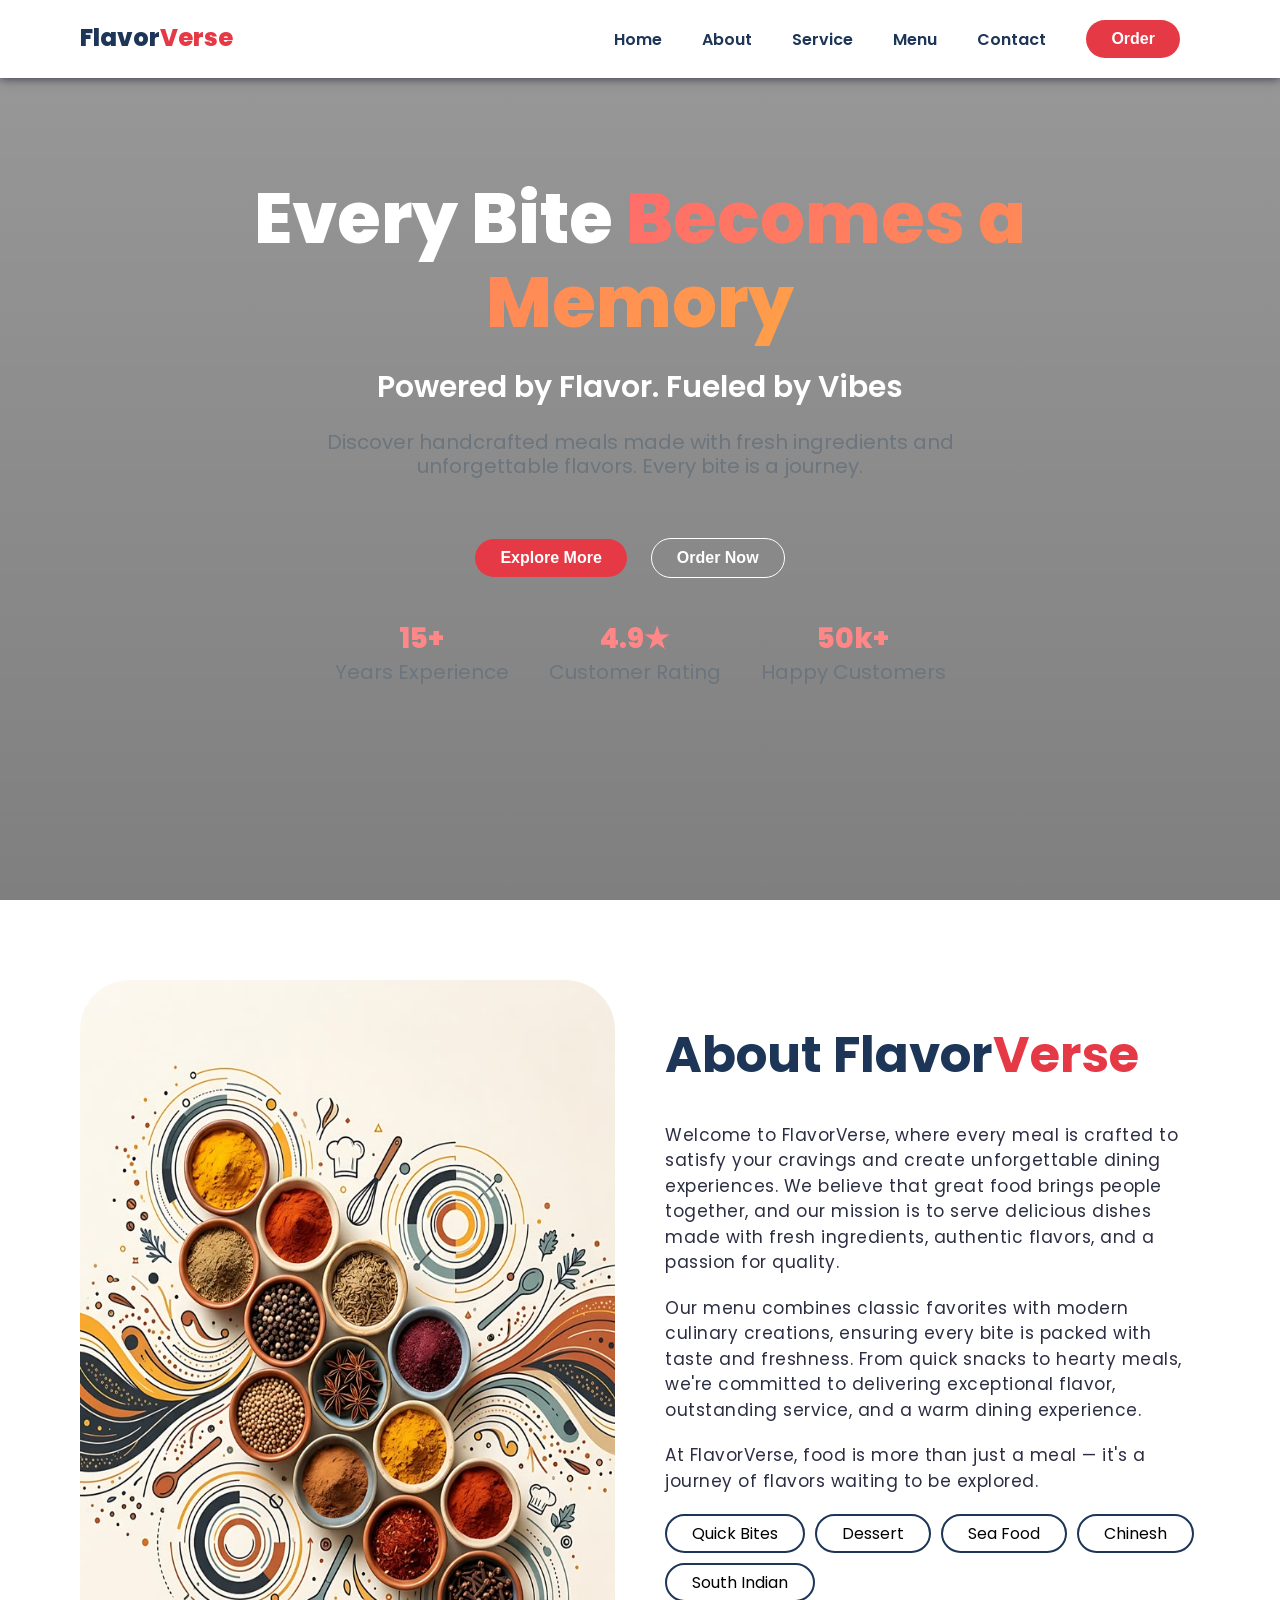
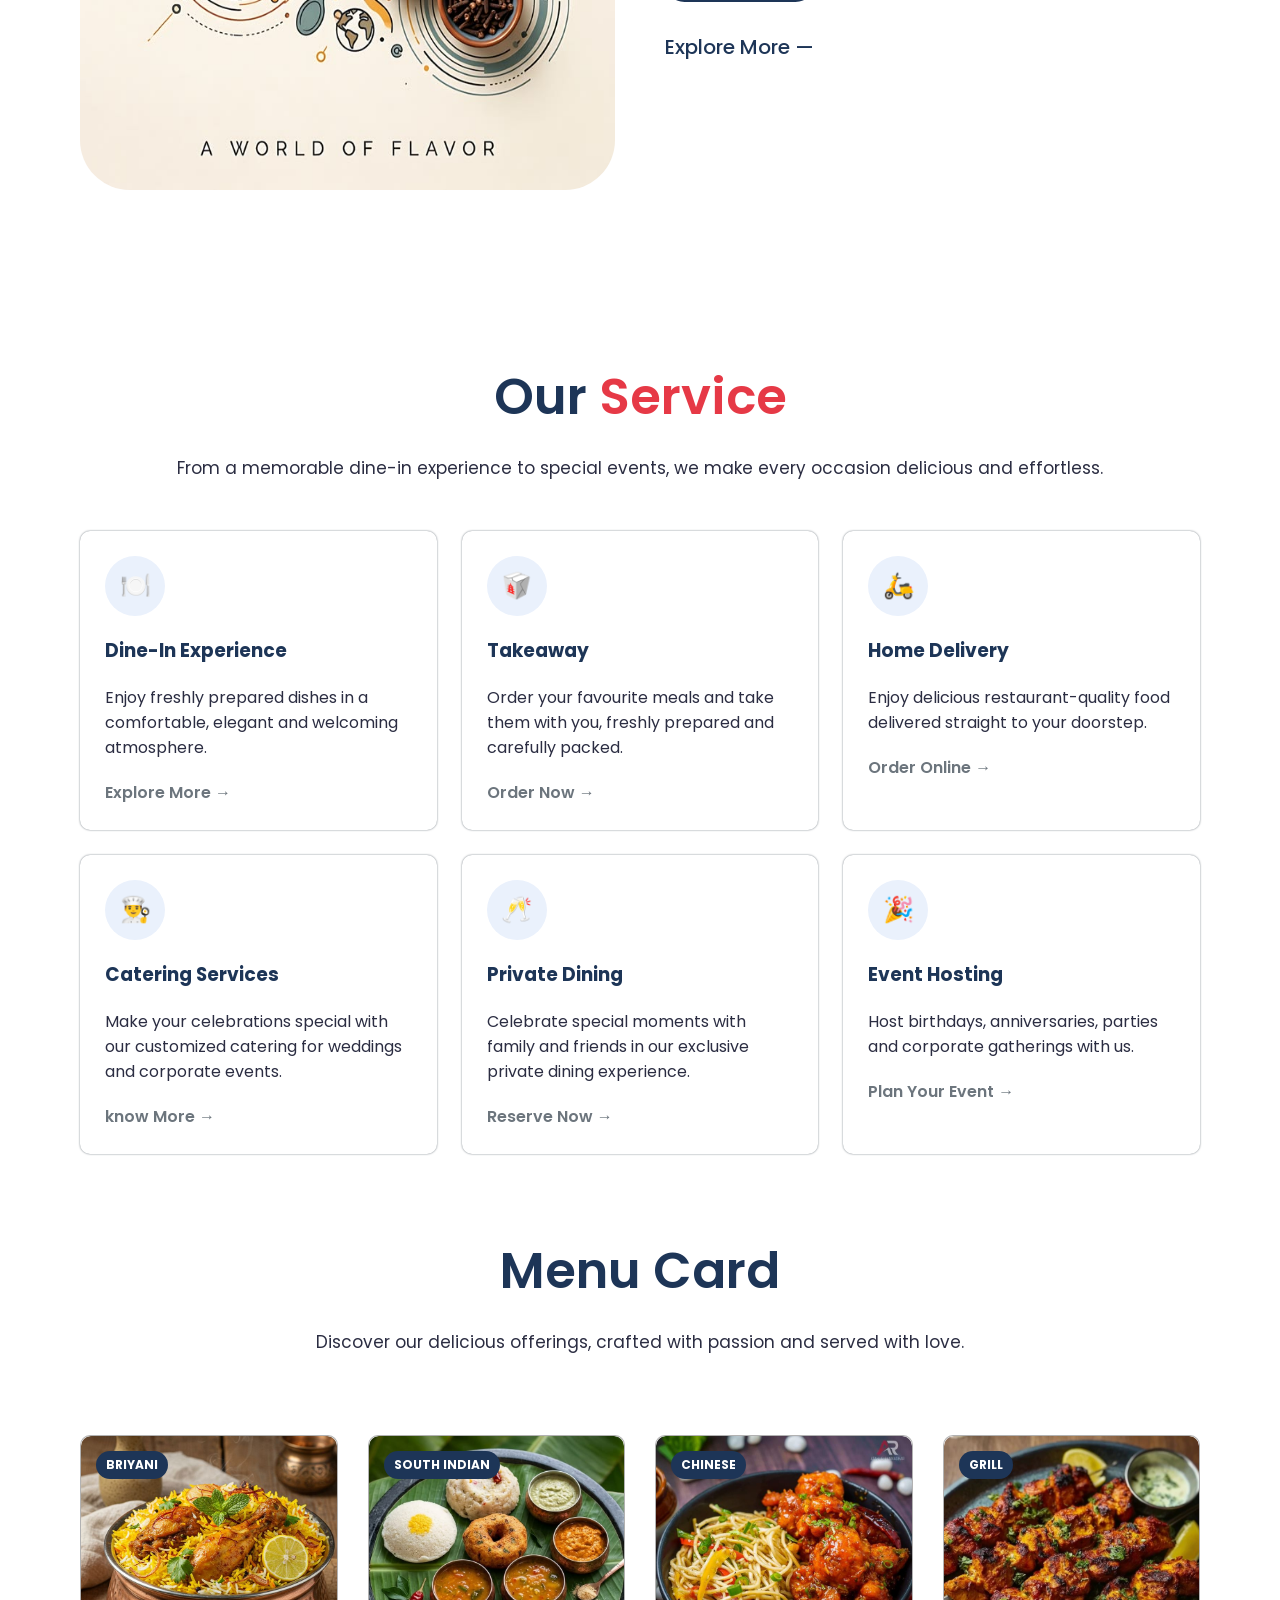
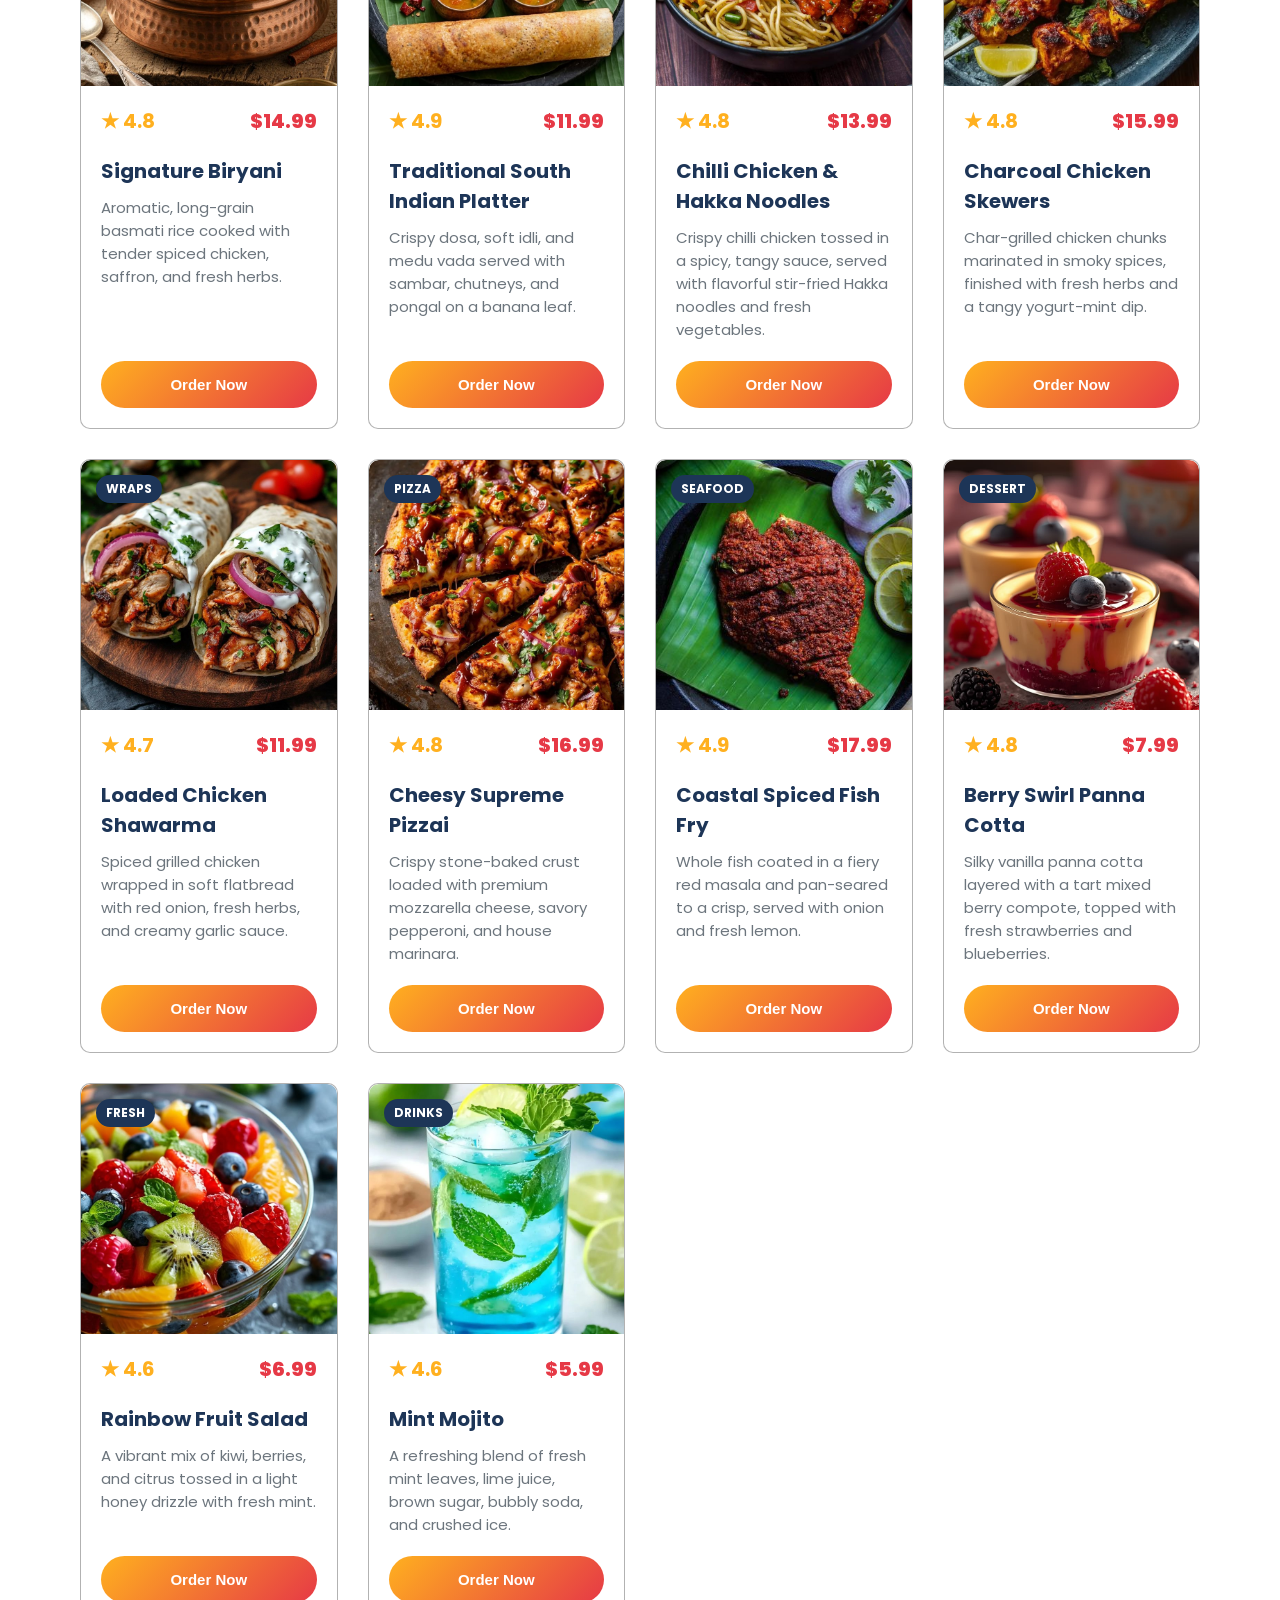
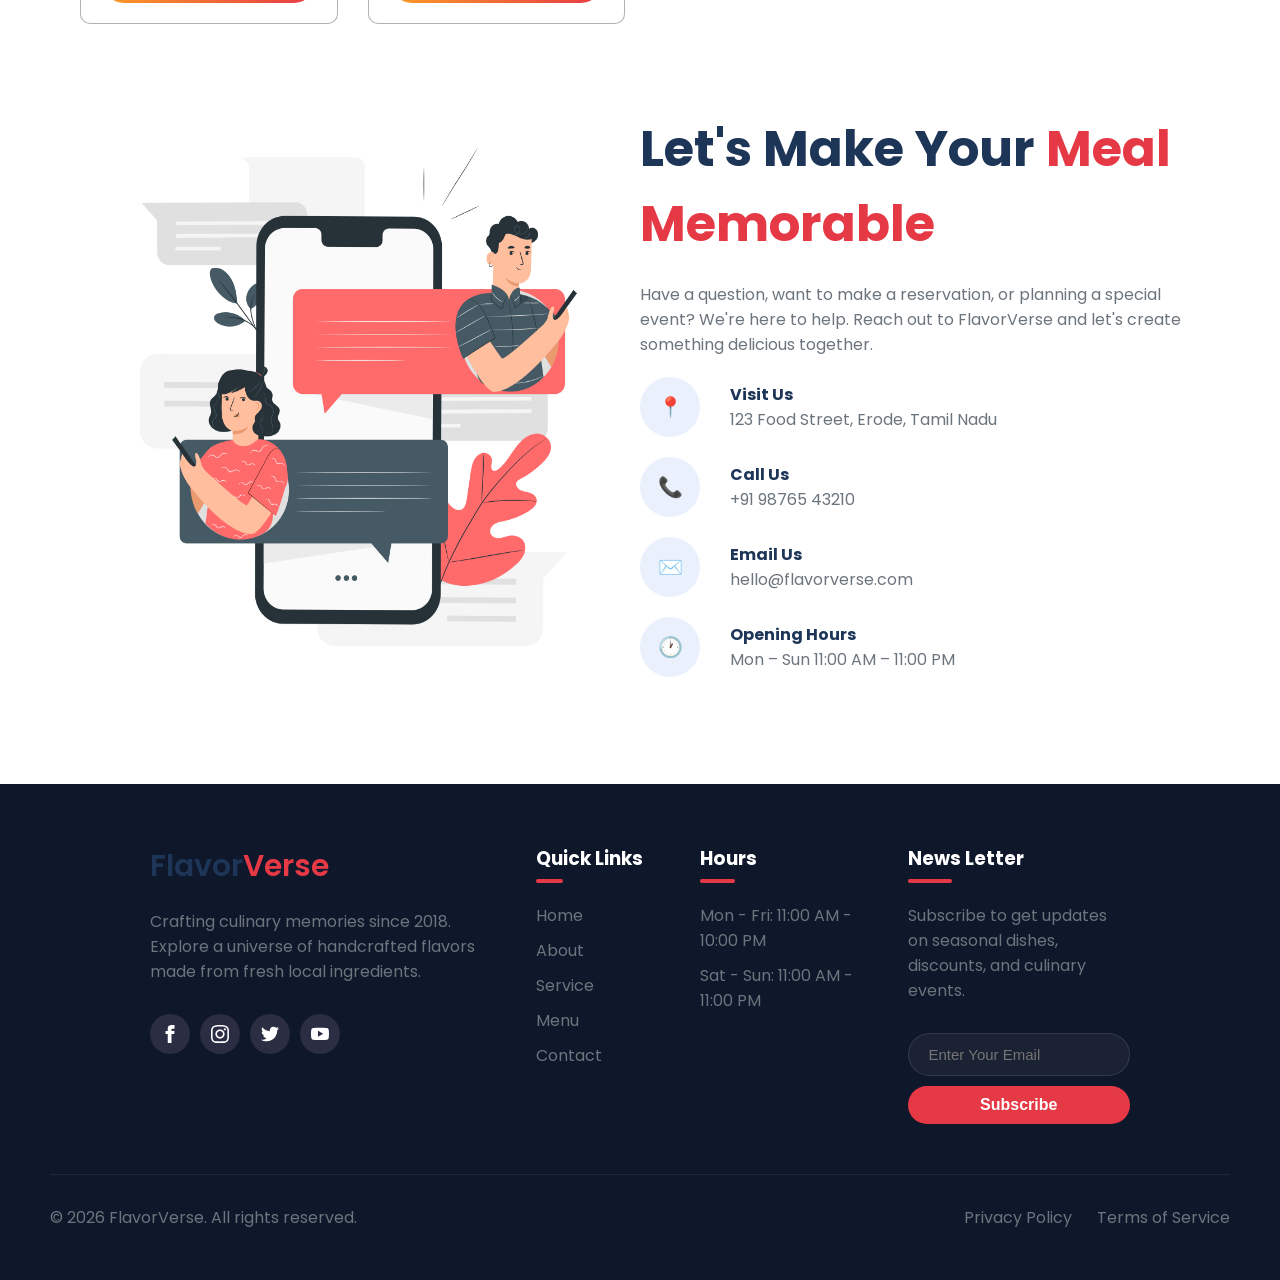
<file: index.html>
<!DOCTYPE html>
<html lang="en">

<head>
    <meta charset="UTF-8">
    <meta name="viewport" content="width=device-width, initial-scale=1.0">
    <title>FlavorVerse | Premium Culinary Journey</title>

    <!-- style sheet -->
    <link rel="stylesheet" href="style.css">
    <link rel="stylesheet" href="media.css">

    <!-- font -->
    <link rel="preconnect" href="https://fonts.googleapis.com">
    <link rel="preconnect" href="https://fonts.gstatic.com" crossorigin>
    <link
        href="https://fonts.googleapis.com/css2?family=Audiowide&family=Orbitron:wght@400..900&family=Poppins:ital,wght@0,100;0,200;0,300;0,400;0,500;0,600;0,700;0,800;0,900;1,100;1,200;1,300;1,400;1,500;1,600;1,700;1,800;1,900&family=Roboto:ital,wght@0,100..900;1,100..900&display=swap"
        rel="stylesheet">
</head>

<body>
    <!-- navbar -->
    <nav>
        <h1>Flavor<span>Verse</span></h1>

        <ul id="nav-links">
            <li><a href="#home">Home</a></li>
            <li><a href="#about">About</a></li>
            <li><a href="#service">Service</a></li>
            <li><a href="#menu">Menu</a></li>
            <li><a href="#contact">Contact</a></li>
            <li><a href="#menu"><button class="normal">Order</button></a></li>
        </ul>


        <button id="toggler">
            <span class="hamberger"></span>
        </button>
    </nav>


    <!-- home -->
    <section id="home">
        <h1>Every Bite <span>Becomes a Memory</span></h1>
        <h4>Powered by Flavor. Fueled by Vibes</h4>
        <p>Discover handcrafted meals made with fresh ingredients and unforgettable flavors. Every bite is a journey.
        </p>
        <div class="btn-container">
            <a href="#menu"><button class="normal">Explore More</button></a>
            <a href="#contact"><button class="secondary">Order Now</button></a>
        </div>
        <div class="hero-stats">
            <div class="stat">
                <h3>15+</h3>
                <p>Years Experience</p>
            </div>
            <div class="stat">
                <h3>4.9★</h3>
                <p>Customer Rating</p>
            </div>
            <div class="stat">
                <h3>50k+</h3>
                <p>Happy Customers</p>
            </div>
        </div>

    </section>

    <!-- about -->
    <section id="about" class="section-p1">
        <div>
            <img src="image/about.jpg" alt="World Flavor">
        </div>
        <div class="about-content">
            <h2>About Flavor<span>Verse</span></h2>
            <p>Welcome to FlavorVerse, where every meal is crafted to satisfy your cravings and create unforgettable
                dining experiences. We believe that great food brings people together, and our mission is to serve
                delicious dishes made with fresh ingredients, authentic flavors, and a passion for quality.</p>
            <p>Our menu combines classic favorites with modern culinary creations, ensuring every bite is packed with
                taste and freshness. From quick snacks to hearty meals, we're committed to delivering exceptional
                flavor, outstanding service, and a warm dining experience.</p>
            <p>At FlavorVerse, food is more than just a meal — it's a journey of flavors waiting to be explored.</p>
            <div class="about-pills">
                <p>Quick Bites</p>
                <p>Dessert</p>
                <p>Sea Food</p>
                <p>Chinesh</p>
                <p>South Indian</p>
            </div>
            <a href="#menu">Explore More —</a>

        </div>

    </section>


    <!-- service -->
    <section id="service" class="section-p1">
        <div class="service-heading">
            <h2>Our <span>Service</span></h2>
            <p>From a memorable dine-in experience to special events, we make every occasion delicious and effortless.
            </p>
        </div>
        <div class="service-grid">
            <!-- card-1 -->
            <div class="service-card">
                <div class="icon">🍽️</div>
                <h3>Dine-In Experience</h3>
                <p>Enjoy freshly prepared dishes in a comfortable, elegant and welcoming atmosphere.</p>
                <a href="">Explore More →</a>
            </div>

            <!-- card-2 -->
            <div class="service-card">
                <div class="icon">🥡</div>
                <h3>Takeaway</h3>
                <p>Order your favourite meals and take them with you, freshly prepared and carefully packed.</p>
                <a href="">Order Now →</a>
            </div>

            <!-- card-3 -->
            <div class="service-card">
                <div class="icon">🛵</div>
                <h3>Home Delivery</h3>
                <p>Enjoy delicious restaurant-quality food delivered straight to your doorstep.</p>
                <a href="">Order Online →</a>
            </div>

            <!-- card-4 -->
            <div class="service-card">
                <div class="icon">👨‍🍳</div>
                <h3>Catering Services</h3>
                <p>Make your celebrations special with our customized catering for weddings and corporate events.</p>
                <a href="">know More →</a>
            </div>

            <!-- card-5 -->
            <div class="service-card">
                <div class="icon">🥂</div>
                <h3>Private Dining</h3>
                <p>Celebrate special moments with family and friends in our exclusive private dining experience.</p>
                <a href="">Reserve Now →</a>
            </div>

            <!-- card-6 -->
            <div class="service-card">
                <div class="icon">🎉</div>
                <h3>Event Hosting</h3>
                <p>Host birthdays, anniversaries, parties and corporate gatherings with us.</p>
                <a href="">Plan Your Event →</a>
            </div>
        </div>
    </section>


    <!-- menu -->
    <section id="menu" class="section-p1">
        <div class="menu-heading section-m1">
            <h2>Menu Card</h2>
            <p>Discover our delicious offerings, crafted with passion and served with love.</p>
        </div>
        <div class="menu-container">
            <!-- card-1 -->
            <div class="menu-card">
                <span>Briyani</span>
                <div class="menu-img">
                    <img src="image/briyani.jpg" alt="Briyani">
                </div>
                <div class="menu-content">
                    <div class="menu-rate">
                        <span>★ 4.8</span>
                        <span>$14.99</span>
                    </div>
                    <h3>Signature Biryani</h3>
                    <p>Aromatic, long-grain basmati rice cooked with tender spiced chicken, saffron, and fresh herbs.
                    </p>
                    <div class="btn-content">
                        <button>Order Now</button>
                    </div>
                </div>
            </div>


            <!-- card-2 -->
            <div class="menu-card">
                <span>south indian</span>
                <div class="menu-img">
                    <img src="image/South Indian Food.jpg" alt="">
                </div>
                <div class="menu-content">
                    <div class="menu-rate">
                        <span>★ 4.9</span>
                        <span>$11.99</span>
                    </div>
                    <h3>Traditional South Indian Platter</h3>
                    <p>Crispy dosa, soft idli, and medu vada served with sambar, chutneys, and pongal on a banana leaf.
                    </p>
                    <div class="btn-content">
                        <button>Order Now</button>
                    </div>

                </div>
            </div>


            <!-- card-3 -->
            <div class="menu-card">
                <span>Chinese</span>
                <div class="menu-img">
                    <img src="image/indo chinesh.jpg" alt="">
                </div>
                <div class="menu-content">
                    <div class="menu-rate">
                        <span>★ 4.8</span>
                        <span>$13.99</span>
                    </div>
                    <h3>Chilli Chicken & Hakka Noodles</h3>
                    <p>Crispy chilli chicken tossed in a spicy, tangy sauce, served with flavorful stir-fried Hakka
                        noodles and fresh vegetables.</p>
                    <div class="btn-content">
                        <button>Order Now</button>
                    </div>
                </div>
            </div>


            <!-- card-4 -->
            <div class="menu-card">
                <span>grill</span>
                <div class="menu-img">
                    <img src="image/chicken tandoori.jpg" alt="">
                </div>
                <div class="menu-content">
                    <div class="menu-rate">
                        <span>★ 4.8</span>
                        <span>$15.99</span>
                    </div>
                    <h3>Charcoal Chicken Skewers</h3>
                    <p>Char-grilled chicken chunks marinated in smoky spices, finished with fresh herbs and a tangy
                        yogurt-mint dip.</p>
                    <div class="btn-content">
                        <button>Order Now</button>
                    </div>
                </div>
            </div>


            <!-- card-5 -->
            <div class="menu-card">
                <span>wraps</span>
                <div class="menu-img">
                    <img src="image/peri peri chicken.jpg" alt="">
                </div>
                <div class="menu-content">
                    <div class="menu-rate">
                        <span>★ 4.7</span>
                        <span>$11.99</span>
                    </div>
                    <h3>Loaded Chicken Shawarma</h3>
                    <p>Spiced grilled chicken wrapped in soft flatbread with red onion, fresh herbs, and creamy garlic
                        sauce.</p>
                    <div class="btn-content">
                        <button>Order Now</button>
                    </div>
                </div>
            </div>


            <!-- card-6 -->
            <div class="menu-card">
                <span>pizza</span>
                <div class="menu-img">
                    <img src="image/pizza.jpg" alt="">
                </div>
                <div class="menu-content">
                    <div class="menu-rate">
                        <span>★ 4.8</span>
                        <span>$16.99</span>
                    </div>
                    <h3>Cheesy Supreme Pizzai</h3>
                    <p>Crispy stone-baked crust loaded with premium mozzarella cheese, savory pepperoni, and house
                        marinara.</p>
                    <div class="btn-content">
                        <button>Order Now</button>
                    </div>
                </div>
            </div>


            <!-- card-7 -->
            <div class="menu-card">
                <span>Seafood</span>
                <div class="menu-img">
                    <img src="image/fish fry.jpg" alt="">
                </div>
                <div class="menu-content">
                    <div class="menu-rate">
                        <span>★ 4.9</span>
                        <span>$17.99</span>
                    </div>
                    <h3>Coastal Spiced Fish Fry</h3>
                    <p>Whole fish coated in a fiery red masala and pan-seared to a crisp, served with onion and fresh
                        lemon.</p>
                    <div class="btn-content">
                        <button>Order Now</button>
                    </div>
                </div>
            </div>


            <!-- card-8 -->
            <div class="menu-card">
                <span>dessert</span>
                <div class="menu-img">
                    <img src="image/dessert.jpg" alt="">
                </div>
                <div class="menu-content">
                    <div class="menu-rate">
                        <span>★ 4.8</span>
                        <span>$7.99</span>
                    </div>
                    <h3>Berry Swirl Panna Cotta</h3>
                    <p>Silky vanilla panna cotta layered with a tart mixed berry compote, topped with fresh strawberries
                        and blueberries.</p>
                    <div class="btn-content">
                        <button>Order Now</button>
                    </div>
                </div>
            </div>


            <!-- card-9 -->
            <div class="menu-card">
                <span>fresh</span>
                <div class="menu-img">
                    <img src="image/fruit salad.jpg" alt="">
                </div>
                <div class="menu-content">
                    <div class="menu-rate">
                        <span>★ 4.6</span>
                        <span>$6.99</span>
                    </div>
                    <h3>Rainbow Fruit Salad</h3>
                    <p>A vibrant mix of kiwi, berries, and citrus tossed in a light honey drizzle with fresh mint.</p>
                    <div class="btn-content">
                        <button>Order Now</button>
                    </div>
                </div>
            </div>


            <!-- card-10 -->
            <div class="menu-card">
                <span>drinks</span>
                <div class="menu-img">
                    <img src="image/mojito.jpg" alt="Mojito">
                </div>
                <div class="menu-content">
                    <div class="menu-rate">
                        <span>★ 4.6</span>
                        <span>$5.99</span>
                    </div>
                    <h3>Mint Mojito</h3>
                    <p>A refreshing blend of fresh mint leaves, lime juice, brown sugar, bubbly soda, and crushed ice.
                    </p>
                    <div class="btn-content">
                        <button>Order Now</button>
                    </div>
                </div>
            </div>







        </div>
    </section>

    <!-- contact -->
    <section id="contact" class="section-p1">
        <div class="contact-container section-m1">
            <div class="contact-img">
                <img src="image/Messages-pana.png" alt="">
            </div>
            <div class="contact-content">
                <h3>Let's Make Your <span>Meal Memorable</span> </h3>
                <p>Have a question, want to make a reservation, or planning a special event? We're here to help. Reach
                    out to FlavorVerse and let's create something delicious together.</p>
                <div class="details">
                    <!-- item-1 -->
                    <div class="items">
                        <div class="items-icon">📍</div>
                        <div>
                            <h4>Visit Us</h4>
                            <p>123 Food Street,
                                Erode, Tamil Nadu</p>
                        </div>
                    </div>

                    <!-- item-2 -->
                    <div class="items">
                        <div class="items-icon">📞</div>
                        <div>
                            <h4>Call Us</h4>
                            <p>+91 98765 43210</p>
                        </div>
                    </div>

                    <!-- item-3 -->
                    <div class="items">
                        <div class="items-icon">✉️</div>
                        <div>
                            <h4>Email Us</h4>
                            <p>hello@flavorverse.com</p>
                        </div>
                    </div>

                    <!-- item-4 -->
                    <div class="items">
                        <div class="items-icon">🕐</div>
                        <div>
                            <h4>Opening Hours</h4>
                            <p>Mon – Sun
                                11:00 AM – 11:00 PM</p>
                        </div>
                    </div>
                </div>
            </div>
        </div>
    </section>

    <!-- footer -->
    <section class="footer">
        <div class="footer-container">
            <!-- col-1 -->
            <div class="footer-col">
                <h2>Flavor<span>Verse</span></h2>
                <p>Crafting culinary memories since 2018. Explore a universe of handcrafted flavors made from fresh
                    local ingredients.</p>
                <div class="social-icon">
                    <a href="#" class="social-link" aria-label="Facebook">
                        <svg width="18" height="18" fill="currentColor" viewBox="0 0 24 24">
                            <path
                                d="M9 8h-3v4h3v12h5v-12h3.642l.358-4h-4v-1.667c0-.955.192-1.333 1.115-1.333h2.885v-5h-3.808c-3.596 0-5.192 1.583-5.192 4.615v3.385z" />
                        </svg>
                    </a>
                    <a href="#" class="social-link" aria-label="Instagram">
                        <svg width="18" height="18" fill="currentColor" viewBox="0 0 24 24">
                            <path
                                d="M12 2.163c3.204 0 3.584.012 4.85.07 3.252.148 4.771 1.691 4.919 4.919.058 1.265.069 1.645.069 4.849 0 3.205-.012 3.584-.069 4.849-.149 3.225-1.664 4.771-4.919 4.919-1.266.058-1.644.07-4.85.07-3.204 0-3.584-.012-4.849-.07-3.26-.149-4.771-1.699-4.919-4.92-.058-1.265-.07-1.644-.07-4.849 0-3.204.013-3.583.07-4.849.149-3.227 1.664-4.771 4.919-4.919 1.266-.057 1.645-.069 4.849-.069zm0-2c-3.259 0-3.667.014-4.947.072-4.358.2-6.78 2.618-6.98 6.98-.059 1.281-.073 1.689-.073 4.948 0 3.259.014 3.668.072 4.948.2 4.358 2.618 6.78 6.98 6.98 1.281.058 1.689.072 4.948.072 3.259 0 3.668-.014 4.948-.072 4.354-.2 6.782-2.618 6.979-6.98.059-1.28.073-1.689.073-4.948 0 3.259-.014-3.667-.072-4.947-.196-4.354-2.617-6.78-6.979-6.98-1.281-.059-1.69-.073-4.949-.073zm0 5.838c-3.403 0-6.162 2.759-6.162 6.162s2.759 6.163 6.162 6.163 6.162-2.759 6.162-6.163c0-3.403-2.759-6.162-6.162-6.162zm0 10.162c-2.209 0-4-1.79-4-4 0-2.209 1.791-4 4-4s4 1.791 4 4c0 2.21-1.791 4-4 4zm6.406-11.845c-.796 0-1.441.645-1.441 1.44s.645 1.44 1.441 1.44c.795 0 1.439-.645 1.439-1.44s-.644-1.44-1.439-1.44z" />
                        </svg>
                    </a>
                    <a href="#" class="social-link" aria-label="Twitter">
                        <svg width="18" height="18" fill="currentColor" viewBox="0 0 24 24">
                            <path
                                d="M24 4.557c-.883.392-1.832.656-2.828.775 1.017-.609 1.798-1.574 2.165-2.724-.951.564-2.005.974-3.127 1.195-.897-.957-2.178-1.555-3.594-1.555-3.179 0-5.515 2.966-4.797 6.045-4.091-.205-7.719-2.165-10.148-5.144-1.29 2.213-.669 5.108 1.523 6.574-.806-.026-1.566-.247-2.229-.616-.054 2.281 1.581 4.415 3.949 4.89-.693.188-1.452.232-2.224.084.626 1.956 2.444 3.379 4.6 3.419-2.07 1.623-4.678 2.348-7.29 2.04 2.179 1.397 4.768 2.212 7.548 2.212 9.142 0 14.307-7.721 13.995-14.646.962-.695 1.797-1.562 2.457-2.549z" />
                        </svg>
                    </a>
                    <a href="#" class="social-link" aria-label="YouTube">
                        <svg width="18" height="18" fill="currentColor" viewBox="0 0 24 24">
                            <path
                                d="M23.498 6.163c-.272-1.015-1.074-1.819-2.089-2.092-1.848-.495-9.409-.495-9.409-.495s-7.561 0-9.41.495c-1.015.273-1.817 1.077-2.09 2.092-.495 1.848-.495 5.707-.495 5.707s0 3.859.495 5.708c.273 1.015 1.075 1.817 2.09 2.09 1.849.495 9.41.495 9.41.495s7.561 0 9.41-.495c1.015-.273 1.817-1.075 2.089-2.09.495-1.849.495-5.708.495-5.708s0-3.859-.495-5.707zm-14.165 9.493v-8l6.965 4-6.965 4z" />
                        </svg>
                    </a>
                </div>
            </div>


            <!-- col-2 -->
            <div class="footer-col">
                <h3>Quick Links</h3>
                <ul>
                    <li><a href="#home">Home</a></li>
                    <li><a href="#about">About</a></li>
                    <li><a href="#service">Service</a></li>
                    <li><a href="#menu">Menu</a></li>
                    <li><a href="#contact">Contact</a></li>
                </ul>
            </div>

            <!-- col-3 -->
            <div class="footer-col">
                <h3>Hours</h3>
                <ul>
                    <li>Mon - Fri: 11:00 AM - 10:00 PM</li>
                    <li>Sat - Sun: 11:00 AM - 11:00 PM</li>

                </ul>
            </div>


            <!-- col-4 -->
            <div class="footer-col">
                <h3>News Letter</h3>
                <p>Subscribe to get updates on seasonal dishes, discounts, and culinary events.</p>
                <form class="newsletter">
                    <input type="email" placeholder="Enter Your Email" id="newsletter-form" required>
                    <button type="submit">Subscribe</button>
                </form>
            </div>




        </div>
        <div class="footer-bottom">
            <p>&copy; 2026 FlavorVerse. All rights reserved.</p>
            <div class="footer-bottom-links">
                <a href="#">Privacy Policy</a>
                <a href="#">Terms of Service</a>
            </div>
        </div>
    </section>


    <!-- java script -->
    <script>

        const toggler = document.getElementById("toggler");
        const navLinks = document.getElementById("nav-links");

        //  open menu
        toggler.addEventListener("click", () => {
            toggler.classList.toggle("active");
            navLinks.classList.toggle("active");
        });
        // close menu
        document.querySelectorAll("#nav-links a").forEach(link => {
            link.addEventListener("click", () => {
                toggler.classList.remove("active");
                navLinks.classList.remove("active");
            });
        });

        // news letter form

        const form = document.querySelector(".newsletter");

        form.addEventListener("submit", (event)=>{
            event.preventDefault();
             alert("Subscribed successfully!");
             form.reset()
           
        });

       
        
    </script>

</body>

</html>
</file>
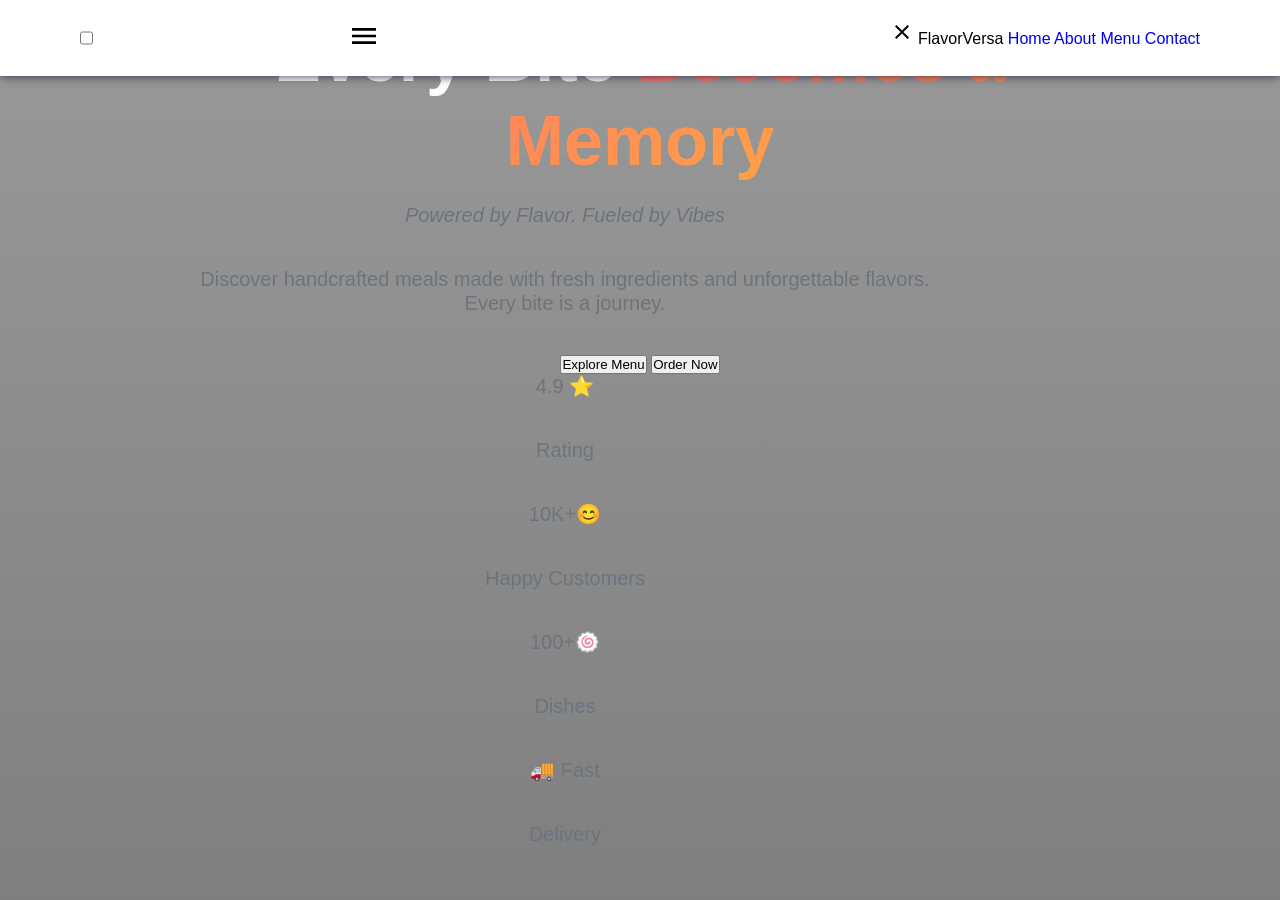
<file: flavorverse.html>
<!DOCTYPE html>
<html lang="en">

<head>
    <meta charset="UTF-8">
    <meta name="viewport" content="width=device-width, initial-scale=1.0">
    <title>FlavorVerse</title>
    <link rel="stylesheet" href="styles.css">
</head>

<body>

    <!-- navbar -->
    <nav class="navbar">
        <input type="checkbox" id="active-sidebar">
        <label for="active-sidebar" class="open-sidebar">
            <svg xmlns="http://www.w3.org/2000/svg" height="32px" viewBox="0 -960 960 960" width="32px" fill="#000000">
                <path d="M120-240v-80h720v80H120Zm0-200v-80h720v80H120Zm0-200v-80h720v80H120Z" />
            </svg>
        </label>
        <label for="active-sidebar" id="overlay"></label>
        <div class="links-container">
            <label for="active-sidebar" class="close-sidebar">
                <svg xmlns="http://www.w3.org/2000/svg" height="24px" viewBox="0 -960 960 960" width="24px"
                    fill="#000000">
                    <path
                        d="m256-200-56-56 224-224-224-224 56-56 224 224 224-224 56 56-224 224 224 224-56 56-224-224-224 224Z" />
                </svg>
            </label>

            <span class="logo">FlavorVersa</span>
            <a href="#home">Home</a>
            <a href="#about">About</a>
            <a href="#menu">Menu</a>
            <a href="#contact">Contact</a>
        </div>


    </nav>
    <!-- Hero-sectiom -->
    <header id="home">

        <section class="hero-section">
            <h1 class="hero-text">Every Bite <span class="hero-second-text">Becomes a Memory</span></h1>
            <p class="hero-para para-1"><i>Powered by Flavor. Fueled by Vibes</i> </p>
            <p class="hero-para">Discover handcrafted meals made with fresh ingredients and unforgettable flavors. Every
                bite is a journey.</p>
            <div class="btn-container">
                <button class="btn btn-primary">Explore Menu</button>
                <button class="btn btn-secondary">Order Now</button>
            </div>
            <div class="grid-container">
                <div class="grid-item">
                    <p>4.9 ⭐</p>
                    <p>Rating</p>
                </div>
                <div class="grid-item">
                    <p>10K+😊</p>
                    <p>Happy Customers</p>
                </div>
                <div class="grid-item">
                    <p>100+🍥</p>
                    <p>Dishes</p>
                </div>
                <div class="grid-item">
                    <p>🚚 Fast</p>
                    <p>Delivery</p>
                </div>
            </div>
        </section>

    </header>


</body>

</html>
</file>
<file: style.css>
:root {
    --primary: #E63946;
    --primary-light: #FF8787;
    --primary-hover: #b51321;
    --dark: #1D3557;
    --text-dark: #2B2D42;
    --text-muted: #6C757D;
    --white: #fff;
    --transition: .3s ease;
}


* {
    padding: 0;
    margin: 0;
    box-sizing: border-box;
    scroll-behavior: smooth;
}

body {
    font-family: 'Poppins', 'Segoe UI', Tahoma, Geneva, Verdana, sans-serif;

}

html,
body {
    overflow-x: hidden;
}

a {
    text-decoration: none;
}

section {
    max-width: 1400px;
    scroll-margin-top: 90px;
}

.section-p1 {
    padding: 0 80px;
}

.section-m1 {
    margin: 80px 0;
}

button.normal {
    background-color: var(--primary);
    color: var(--white);
    border: none;
    padding: 10px 25px;
    border-radius: 50px;
    font-weight: 600;
    font-size: 16px;
    transition: var(--transition);
}


/* navbar */
nav {
    display: flex;
    justify-content: space-between;
    padding: 20px 80px;
    width: 100%;
    position: fixed;
    top: 0;
    background-color: var(--white);
    box-shadow: 0 0 10px var(--text-dark);
    z-index: 1100;



}

nav h1 {
    color: var(--dark);
    font-weight: 800;
    cursor: pointer;
}

nav h1 span {
    color: var(--primary);
}

#nav-links {
    display: flex;
    align-items: center;
    justify-content: space-between;
    cursor: pointer;

}

#nav-links li {
    list-style: none;
    padding: 0 20px;
}

#nav-links li a {
    color: var(--dark);
    font-size: 16px;
    font-weight: 600;
    transition: var(--transition);
}

#nav-links li a:hover {
    color: var(--primary);
}



.normal:hover {
    background-color: var(--primary-hover);
    box-shadow: 0 0 5px var(--primary-hover);
    transform: translateY(-2px);

}

/* toggler */
#toggler {
    display: none;
    width: 45px;
    height: 45px;
    background: transparent;
    border: none;
    cursor: pointer;
    align-items: center;
    justify-content: center;
    padding: 0;
    z-index: 1010;
}

.hamberger {
    position: relative;
    display: block;
    height: 3px;
    width: 26px;
    border-radius: 50px;
    background-color: var(--dark);
    transition: var(--transition);
}

.hamberger::before,
.hamberger::after {
    content: "";
    position: absolute;
    height: 3px;
    width: 26px;
    border-radius: 50px;
    background-color: var(--dark);
    transition: var(--transition);
    left: 0;
}

.hamberger::after {
    bottom: -8px;
}

.hamberger::before {
    top: -8px;
}

#toggler.active .hamberger {
    background-color: transparent;
}

#toggler.active .hamberger::before {
    transform: rotate(45deg);
    top: 0;
}

#toggler.active .hamberger::after {
    transform: rotate(-45deg);
    bottom: 0;
}


/* home */
#home {
    background-image: linear-gradient(rgba(0, 0, 0, 0.4), rgba(0, 0, 0, 0.5)), url(image/bg-2.jpg);
    background-position: center;
    background-attachment: fixed;
    background-size: cover;
    height: 100vh;
    max-width: 100%;
    display: flex;
    justify-content: center;
    align-items: center;
    flex-direction: column;
    text-align: center;
}

#home h1 {
    font-size: 70px;
    font-weight: 800;
    color: var(--white);
    max-width: 900px;
    line-height: 1.2;
    margin-bottom: 20px;
}

#home h1 span {
    background: linear-gradient(135deg, #FF6B6B, #FFA048);
    -webkit-background-clip: text;
    -webkit-text-fill-color: transparent;
}

#home h4 {
    color: var(--white);
    font-size: 30px;
    font-weight: 600;
    margin-bottom: 20px;
}

#home p {
    color: var(--text-muted);
    font-size: 20px;
    max-width: 750px;
    line-height: 1.2;
    margin-bottom: 40px;
}

.normal:hover {
    transform: translateY(-4px);
    box-shadow: 0 0 15px var(--primary-hover);
}

.secondary {
    background-color: transparent;
    color: var(--white);
    border: 1px solid var(--white);
    padding: 10px 25px;
    border-radius: 50px;
    font-weight: 600;
    font-size: 16px;
    transition: var(--transition);
    margin: 20px;
}

.secondary:hover {
    background-color: var(--white);
    color: var(--dark);
    box-shadow: 0 0 5px var(--white);

}

.hero-stats {
    display: flex;
    gap: 40px;
    margin-top: 20px;
}

.stat {
    text-align: center;
    color: var(--white);
}

.stat h3 {
    font-size: 28px;
    font-weight: 800;
    color: var(--primary-light);
}

.stat p {
    font-size: 14px;
    color: var(--text-muted);
}

/* about */
#about {
    height: 100vh;
    display: grid;
    grid-template-columns: 1fr 1fr;
    gap: 50px;
    margin: 80px auto;
}

#about img {
    width: 100%;
    height: 90%;
    border-radius: 50px;
}

.about-content {
    display: flex;
    flex-direction: column;
    justify-content: center;
    height: 80vh;
}

.about-content h2 {
    font-size: 50px;
    color: var(--dark);
    margin-bottom: 30px;

}

.about-content h2 span {
    color: var(--primary);
}

.about-content>p {
    font-size: 17px;
    color: var(--text-dark);
    line-height: 1.5;
    letter-spacing: .5px;
    margin-bottom: 20px;
    text-align: start;
}

.about-pills {
    display: flex;
    flex-wrap: wrap;
    gap: 10px;
    margin-bottom: 30px;
}

.about-pills p {
    border: 2px solid var(--dark);
    border-radius: 50px;
    padding: 5px 25px;

}

.about-pills p:hover {
    background-color: var(--dark);
    color: var(--white);
}

.about-content a {
    color: var(--dark);
    font-size: 20px;
    font-weight: 500;
    transition: var(--transition);
}

.about-content a:hover {
    color: var(--primary-hover);
}


/* service */
#service {
    margin: 0 auto;
}

.service-heading {
    text-align: center;
    margin: 0 auto;
}

.service-heading h2 {
    font-size: 50px;
    font-weight: 600;
    margin-bottom: 20px;
    color: var(--dark);
}

.service-heading h2 span {
    color: var(--primary);
}

.service-heading p {
    font-size: 17px;
    color: var(--text-dark);
    margin-bottom: 50px;
}

.service-grid {
    display: grid;
    grid-template-columns: repeat(3, 1fr);
    gap: 25px;
}

.service-card {
    background-color: #fff;
    border: none;
    box-shadow: 0 0 2px var(--text-muted);
    border-radius: 10px;
    padding: 25px;
    transition: var(--transition);
    position: relative;
    overflow: hidden;
}

.service-card:hover {
    transform: translateY(-4px);
    box-shadow: 0 0 10px var(--text-muted);
}

.service-card::before {
    content: "";
    position: absolute;
    left: 0;
    top: 0;
    width: 4px;
    height: 0;
    background-color: var(--dark);
    transition: .4s ease-in;
}

.service-card:hover::before {
    height: 100%;
}

.icon {
    width: 60px;
    height: 60px;
    background-color: #eaf1fc;
    border: none;
    border-radius: 50px;
    display: flex;
    align-items: center;
    justify-content: center;
    padding: 10px;
    font-size: 25px;
    margin-bottom: 20px;
    transition: .4s ease-in;
}

.service-card:hover .icon {
    background-color: #1D3557;
    transform: scale(1.05);
}

.service-card h3 {
    color: var(--dark);
    margin-bottom: 20px;

}

.service-card p {
    color: var(--text-dark);
    margin-bottom: 20px;

}

.service-card a {
    color: var(--text-muted);
    font-weight: 600;
}

.service-card a:hover {
    color: var(--primary-light);
}

/* menu */
#menu {
    margin: 0 auto;
}

.menu-heading {
    text-align: center;

}

.menu-heading h2 {
    font-size: 50px;
    font-weight: 600;
    margin-bottom: 20px;
    color: var(--dark);
}

.menu-heading p {
    font-size: 17px;
    color: var(--text-dark);
    margin-bottom: 50px;
}

.menu-container {
    display: grid;
    grid-template-columns: repeat(4, 1fr);
    gap: 30px;
}

.menu-card {
    background-color: #fff;
    border: 1px solid rgba(0, 0, 0, 0.3);
    border-radius: 10px;
    position: relative;
    transition: all .2s ease;
    overflow: hidden;
    display: flex;
    flex-direction: column;
}

.menu-card:hover {
    transform: translateY(-10px);
    box-shadow: 0 0 25px rgba(0, 0, 0, 0.9);
}

.menu-img {
    width: 100%;
    height: 250px;
    overflow: hidden;

}

.menu-img img {
    width: 100%;
    height: 100%;
    object-fit: cover;
    border-top-left-radius: 10px;
    border-top-right-radius: 10px;
    transition: all .5s ease;
}

.menu-card:hover img {
    transform: scale(1.05);
}

.menu-content {
    padding: 20px;
    display: flex;
    flex-direction: column;
    flex: 1;
}

.menu-rate {
    display: flex;
    justify-content: space-between;
    margin-bottom: 20px;
}

.menu-rate span:nth-child(1) {
    color: #FFB01F;
    font-size: 20px;
    font-weight: 700;
}

.menu-rate span:nth-child(2) {
    color: var(--primary);
    font-size: 20px;
    font-weight: 800;
}

.menu-content h3 {
    color: var(--dark);
    font-size: 20px;
    font-weight: 700;
    margin-bottom: 10px;
}

.menu-content p {
    color: var(--text-muted);
    font-size: 15px;
    text-align: start;
    margin-bottom: 20px;
}

.btn-content {
    margin-top: auto;
}

.btn-content button {
    background: linear-gradient(135deg, #FFB01F, var(--primary));
    padding: 15px 25px;
    border: none;
    border-radius: 50px;
    color: var(--white);
    font-size: 15px;
    font-weight: 700;
    margin-top: auto;
    width: 100%;
    transition: var(--transition);
}

.btn-content button:hover {
    transform: translateY(-2px);
    box-shadow: 0 0 15px var(--primary-light);
}

.menu-card>span {
    position: absolute;
    background-color: var(--dark);
    color: var(--white);
    font-size: 12px;
    font-weight: 700;
    padding: 5px 10px;
    border: none;
    border-radius: 50px;
    top: 15px;
    left: 15px;
    text-transform: uppercase;
    z-index: 10;
}


/* contact */
#contact {
    margin: 0 auto;
}

.contact-container {
    display: grid;
    grid-template-columns: 1fr 1fr;
}

.contact-img {
    width: 100%;
    height: 600px;
}

.contact-img img {
    width: 100%;
    height: 100%;
}

.contact-content {
    display: flex;
    flex-direction: column;
    justify-content: center;
}

.contact-content h3 {
    font-size: 50px;
    color: var(--dark);
    margin-bottom: 20px;
}

.contact-content h3 span {
    color: var(--primary);
}

.contact-content p {
    font-size: 16px;
    color: var(--text-muted);
    margin-bottom: 20px;
}

.items {
    display: flex;
    align-items: center;
    gap: 30px;
}

.items-icon {
    width: 60px;
    height: 60px;
    background-color: #eaf1fc;
    border: none;
    border-radius: 50px;
    display: flex;
    align-items: center;
    justify-content: center;
    padding: 10px;
    font-size: 20px;
    margin-bottom: 20px;
}

.items div h4 {
    color: var(--dark);
}

/* footer */
.footer {
    background-color: #0F172A;
    color: var(--white);
    max-width: 100%;
    padding: 50px;
}

.footer-container {
    display: grid;
    grid-template-columns: 1.6fr 0.6fr 0.8fr 1fr;
    gap: 30px;
    padding: 10px 100px;
    padding-bottom: 50px;
    border-bottom: 1px solid rgba(112, 128, 144, 0.164);
}


.footer-col h2 {
    font-size: 30px;
    font-weight: 600;
    color: var(--dark);
    margin-bottom: 20px;
}

.footer-col h2 span {
    color: var(--primary);
}

.footer-col p {
    color: var(--text-muted);
    margin-bottom: 30px;
}

.social-icon {
    display: flex;
    gap: 10px;
}

.social-link {
    height: 40px;
    width: 40px;
    border-radius: 50px;
    border: none;
    background-color: var(--text-dark);
    display: flex;
    align-items: center;
    justify-content: center;
    color: var(--white);
    transition: var(--transition);
}

.social-link:hover {
    transform: translateY(-4px);
    background-color: var(--primary);
}

.footer-col h3 {
    margin-bottom: 20px;
    position: relative;
    padding-bottom: 10px;
}

.footer-col h3::after {
    content: "";
    position: absolute;
    width: 20%;
    height: 4px;
    background-color: var(--primary);
    bottom: 0;
    left: 0;
    border-radius: 10px;
}

.footer-col ul li {
    list-style: none;
    padding-bottom: 10px;
    color: var(--text-muted);
}

.footer-col ul li a {
    color: var(--text-muted);
    display: inline-block;
}

.footer-col ul li a:hover {
    transform: translateX(5px);
    color: var(--primary);
}

.newsletter {
    display: flex;
    flex-direction: column;
    gap: 10px;
}

#newsletter-form {
    background-color: rgba(255, 255, 255, 0.05);
    border: 1px solid rgba(255, 255, 255, 0.1);
    border-radius: 50px;
    width: 100%;
    padding: 12px 20px;
    font-size: 15px;
    outline: none;
    color: var(--white);
}

#newsletter-form:focus {
    border-color: var(--primary);
    background-color: rgba(255, 255, 255, 0.08);
}

.footer-col button {
    background-color: var(--primary);
    color: var(--white);
    border: none;
    padding: 10px 25px;
    border-radius: 50px;
    font-weight: 600;
    font-size: 16px;
    transition: var(--transition);

}

.footer-col button:hover {
    background-color: var(--primary-hover);
    box-shadow: 0 0 5px var(--primary-hover);
    transform: translateY(-1px);
}

.footer-bottom {
    margin: 0 auto;
    padding-top: 30px;
    display: flex;
    justify-content: space-between;
    align-items: center;
    gap: 20px;
}

.footer-bottom p {
    color: var(--text-muted);
}

.footer-bottom-links {
    display: flex;
    gap: 25px;
}

.footer-bottom-links a {
    color: var(--text-muted);
}

.footer-bottom-links a:hover {
    color: var(--primary);
}
</file>
<file: media.css>
/* media */

/* medium screen */
@media screen and (max-width:970px) {
    nav {
        padding: 15px 25px;
    }

    #toggler {
        display: flex;
    }

    #nav-links {
        position: fixed;
        top: 0;
        right: -100%;
        height: 100vh;
        width: 280px;
        background: var(--white);
        box-shadow: -10px 0 30px rgba(0, 0, 0, 0.08);
        display: flex;
        flex-direction: column;
        justify-content: center;
        align-items: center;
        gap: 40px;
        padding: 10px;
        transition: all .3s ease;

    }

    #nav-links.active {
        right: 0;
    }


    #about {
        grid-template-columns: 1fr;
        height: auto;
    }

    #about img {
        height: 500px;
        object-fit: cover;
    }

    .about-content {
        height: auto;
    }

    .menu-container {
        grid-template-columns: repeat(3, 1fr);
    }

    .footer-container {
        grid-template-columns: 1fr 1fr;
        gap: 50px;
        padding: 10px 50px;
    }
}

/* medium- small device */
@media screen and (max-width:800px) {
    .section-p1 {
        padding: 0 40px;
    }

    #home h1 {
        font-size: 50px;
    }

    #home h4 {
        font-size: 27px;
    }

    .service-grid {
        grid-template-columns: repeat(2, 1fr);

    }

    .menu-container {
        grid-template-columns: repeat(2, 1fr);
    }

}

/* small device */
@media screen and (max-width:600px) {
    .section-p1 {
        padding: 0 40px;
    }

    #home {
        padding: 0px 30px;
    }

    #home h1 {
        font-size: 37px;
        padding-top: 60px;
    }

    #home h4 {
        font-size: 20px;
    }

    #home p {
        font-size: 15px;

    }

    .btn-container {
        display: flex;
        justify-content: center;
        align-items: center;
        margin: 0 auto;
    }
    .btn-container a button{
        padding: 8px 18px;
        font-size: ;
    }


    .about-content h2 {
        font-size: 35px;
    }

    .service-grid {
        grid-template-columns: repeat(1, 1fr);
    }

    .service-heading h2 {
        font-size: 35px;
    }

    .service-heading p {
        font-size: 15px;
    }

    .menu-container {
        grid-template-columns: repeat(1, 1fr);

    }

    .menu-heading h2 {
        font-size: 35px;
    }

    .menu-heading p {
        font-size: 15px;
    }

    .contact-container {
        grid-template-columns: 1fr;
    }

    .contact-content h3 {
        font-size: 35px;
    }

    .footer-container {
        grid-template-columns: 1fr;

    }

    .footer-bottom {
        flex-direction: column;
    }

    .footer {
        padding: 10px;
    }


}

@media screen and (max-width:450px) {
    #home h1 {
        font-size: 28px;
    }

    #home h4 {
        font-size: 17px;
    }

    #home p {
        font-size: 12px;

    }


}
</file>
<file: styles.css>
:root {
    --primary: #E63946;
    --primary-light: #FF8787;
    --primary-hover: #b51321;
    --dark: #1D3557;
    --text-dark: #2B2D42;
    --text-muted: #6C757D;
    --white: #fff;
    --transition: .3s ease;
}


* {
    padding: 0;
    margin: 0;
    box-sizing: border-box;
    scroll-behavior: smooth;
}

body {
    font-family: 'Poppins', 'Segoe UI', Tahoma, Geneva, Verdana, sans-serif;

}

html,
body {
    overflow-x: hidden;
}

a {
    text-decoration: none;
}

section {
    max-width: 1400px;
    scroll-margin-top: 90px;
}

.section-p1 {
    padding: 0 80px;
}

.section-m1 {
    margin: 80px 0;
}

button.normal {
    background-color: var(--primary);
    color: var(--white);
    border: none;
    padding: 10px 25px;
    border-radius: 50px;
    font-weight: 600;
    font-size: 16px;
    transition: var(--transition);
}


/* navbar */
nav {
    display: flex;
    justify-content: space-between;
    padding: 20px 80px;
    width: 100%;
    position: fixed;
    top: 0;
    background-color: var(--white);
    box-shadow: 0 0 10px var(--text-dark);
    z-index: 1100;



}

nav h1 {
    color: var(--dark);
    font-weight: 800;
    cursor: pointer;
}

nav h1 span {
    color: var(--primary);
}

#nav-links {
    display: flex;
    align-items: center;
    justify-content: space-between;
    cursor: pointer;

}

#nav-links li {
    list-style: none;
    padding: 0 20px;
}

#nav-links li a {
    color: var(--dark);
    font-size: 16px;
    font-weight: 600;
    transition: var(--transition);
}

#nav-links li a:hover {
    color: var(--primary);
}



.normal:hover {
    background-color: var(--primary-hover);
    box-shadow: 0 0 5px var(--primary-hover);
    transform: translateY(-2px);

}

/* toggler */
#toggler {
    display: none;
    width: 45px;
    height: 45px;
    background: transparent;
    border: none;
    cursor: pointer;
    align-items: center;
    justify-content: center;
    padding: 0;
    z-index: 1010;
}

.hamberger {
    position: relative;
    display: block;
    height: 3px;
    width: 26px;
    border-radius: 50px;
    background-color: var(--dark);
    transition: var(--transition);
}

.hamberger::before,
.hamberger::after {
    content: "";
    position: absolute;
    height: 3px;
    width: 26px;
    border-radius: 50px;
    background-color: var(--dark);
    transition: var(--transition);
    left: 0;
}

.hamberger::after {
    bottom: -8px;
}

.hamberger::before {
    top: -8px;
}

#toggler.active .hamberger {
    background-color: transparent;
}

#toggler.active .hamberger::before {
    transform: rotate(45deg);
    top: 0;
}

#toggler.active .hamberger::after {
    transform: rotate(-45deg);
    bottom: 0;
}


/* home */
#home {
    background-image: linear-gradient(rgba(0, 0, 0, 0.4), rgba(0, 0, 0, 0.5)), url(image/bg-2.jpg);
    background-position: center;
    background-attachment: fixed;
    background-size: cover;
    height: 100vh;
    max-width: 100%;
    display: flex;
    justify-content: center;
    align-items: center;
    flex-direction: column;
    text-align: center;
}

#home h1 {
    font-size: 70px;
    font-weight: 800;
    color: var(--white);
    max-width: 900px;
    line-height: 1.2;
    margin-bottom: 20px;
}

#home h1 span {
    background: linear-gradient(135deg, #FF6B6B, #FFA048);
    -webkit-background-clip: text;
    -webkit-text-fill-color: transparent;
}

#home h4 {
    color: var(--white);
    font-size: 30px;
    font-weight: 600;
    margin-bottom: 20px;
}

#home p {
    color: var(--text-muted);
    font-size: 20px;
    max-width: 750px;
    line-height: 1.2;
    margin-bottom: 40px;
}

.normal:hover {
    transform: translateY(-4px);
    box-shadow: 0 0 15px var(--primary-hover);
}

.secondary {
    background-color: transparent;
    color: var(--white);
    border: 1px solid var(--white);
    padding: 10px 25px;
    border-radius: 50px;
    font-weight: 600;
    font-size: 16px;
    transition: var(--transition);
    margin: 20px;
}

.secondary:hover {
    background-color: var(--white);
    color: var(--dark);
    box-shadow: 0 0 5px var(--white);

}

.hero-stats {
    display: flex;
    gap: 40px;
    margin-top: 20px;
}

.stat {
    text-align: center;
    color: var(--white);
}

.stat h3 {
    font-size: 28px;
    font-weight: 800;
    color: var(--primary-light);
}

.stat p {
    font-size: 14px;
    color: var(--text-muted);
}

/* about */
#about {
    height: 100vh;
    display: grid;
    grid-template-columns: 1fr 1fr;
    gap: 50px;
    margin: 80px auto;
}

#about img {
    width: 100%;
    height: 90%;
    border-radius: 50px;
}

.about-content {
    display: flex;
    flex-direction: column;
    justify-content: center;
    height: 80vh;
}

.about-content h2 {
    font-size: 50px;
    color: var(--dark);
    margin-bottom: 30px;

}

.about-content h2 span {
    color: var(--primary);
}

.about-content>p {
    font-size: 17px;
    color: var(--text-dark);
    line-height: 1.5;
    letter-spacing: .5px;
    margin-bottom: 20px;
    text-align: start;
}

.about-pills {
    display: flex;
    flex-wrap: wrap;
    gap: 10px;
    margin-bottom: 30px;
}

.about-pills p {
    border: 2px solid var(--dark);
    border-radius: 50px;
    padding: 5px 25px;

}

.about-pills p:hover {
    background-color: var(--dark);
    color: var(--white);
}

.about-content a {
    color: var(--dark);
    font-size: 20px;
    font-weight: 500;
    transition: var(--transition);
}

.about-content a:hover {
    color: var(--primary-hover);
}


/* service */
#service {
    margin: 0 auto;
}

.service-heading {
    text-align: center;
    margin: 0 auto;
}

.service-heading h2 {
    font-size: 50px;
    font-weight: 600;
    margin-bottom: 20px;
    color: var(--dark);
}

.service-heading h2 span {
    color: var(--primary);
}

.service-heading p {
    font-size: 17px;
    color: var(--text-dark);
    margin-bottom: 50px;
}

.service-grid {
    display: grid;
    grid-template-columns: repeat(3, 1fr);
    gap: 25px;
}

.service-card {
    background-color: #fff;
    border: none;
    box-shadow: 0 0 2px var(--text-muted);
    border-radius: 10px;
    padding: 25px;
    transition: var(--transition);
    position: relative;
    overflow: hidden;
}

.service-card:hover {
    transform: translateY(-4px);
    box-shadow: 0 0 10px var(--text-muted);
}

.service-card::before {
    content: "";
    position: absolute;
    left: 0;
    top: 0;
    width: 4px;
    height: 0;
    background-color: var(--dark);
    transition: .4s ease-in;
}

.service-card:hover::before {
    height: 100%;
}

.icon {
    width: 60px;
    height: 60px;
    background-color: #eaf1fc;
    border: none;
    border-radius: 50px;
    display: flex;
    align-items: center;
    justify-content: center;
    padding: 10px;
    font-size: 25px;
    margin-bottom: 20px;
    transition: .4s ease-in;
}

.service-card:hover .icon {
    background-color: #1D3557;
    transform: scale(1.05);
}

.service-card h3 {
    color: var(--dark);
    margin-bottom: 20px;

}

.service-card p {
    color: var(--text-dark);
    margin-bottom: 20px;

}

.service-card a {
    color: var(--text-muted);
    font-weight: 600;
}

.service-card a:hover {
    color: var(--primary-light);
}

/* menu */
#menu {
    margin: 0 auto;
}

.menu-heading {
    text-align: center;

}

.menu-heading h2 {
    font-size: 50px;
    font-weight: 600;
    margin-bottom: 20px;
    color: var(--dark);
}

.menu-heading p {
    font-size: 17px;
    color: var(--text-dark);
    margin-bottom: 50px;
}

.menu-container {
    display: grid;
    grid-template-columns: repeat(4, 1fr);
    gap: 30px;
}

.menu-card {
    background-color: #fff;
    border: 1px solid rgba(0, 0, 0, 0.3);
    border-radius: 10px;
    position: relative;
    transition: all .2s ease;
    overflow: hidden;
    display: flex;
    flex-direction: column;
}

.menu-card:hover {
    transform: translateY(-10px);
    box-shadow: 0 0 25px rgba(0, 0, 0, 0.9);
}

.menu-img {
    width: 100%;
    height: 250px;
    overflow: hidden;

}

.menu-img img {
    width: 100%;
    height: 100%;
    object-fit: cover;
    border-top-left-radius: 10px;
    border-top-right-radius: 10px;
    transition: all .5s ease;
}

.menu-card:hover img {
    transform: scale(1.05);
}

.menu-content {
    padding: 20px;
    display: flex;
    flex-direction: column;
    flex: 1;
}

.menu-rate {
    display: flex;
    justify-content: space-between;
    margin-bottom: 20px;
}

.menu-rate span:nth-child(1) {
    color: #FFB01F;
    font-size: 20px;
    font-weight: 700;
}

.menu-rate span:nth-child(2) {
    color: var(--primary);
    font-size: 20px;
    font-weight: 800;
}

.menu-content h3 {
    color: var(--dark);
    font-size: 20px;
    font-weight: 700;
    margin-bottom: 10px;
}

.menu-content p {
    color: var(--text-muted);
    font-size: 15px;
    text-align: start;
    margin-bottom: 20px;
}

.btn-content {
    margin-top: auto;
}

.btn-content button {
    background: linear-gradient(135deg, #FFB01F, var(--primary));
    padding: 15px 25px;
    border: none;
    border-radius: 50px;
    color: var(--white);
    font-size: 15px;
    font-weight: 700;
    margin-top: auto;
    width: 100%;
    transition: var(--transition);
}

.btn-content button:hover {
    transform: translateY(-2px);
    box-shadow: 0 0 15px var(--primary-light);
}

.menu-card>span {
    position: absolute;
    background-color: var(--dark);
    color: var(--white);
    font-size: 12px;
    font-weight: 700;
    padding: 5px 10px;
    border: none;
    border-radius: 50px;
    top: 15px;
    left: 15px;
    text-transform: uppercase;
    z-index: 10;
}


/* contact */
#contact {
    margin: 0 auto;
}

.contact-container {
    display: grid;
    grid-template-columns: 1fr 1fr;
}

.contact-img {
    width: 100%;
    height: 600px;
}

.contact-img img {
    width: 100%;
    height: 100%;
}

.contact-content {
    display: flex;
    flex-direction: column;
    justify-content: center;
}

.contact-content h3 {
    font-size: 50px;
    color: var(--dark);
    margin-bottom: 20px;
}

.contact-content h3 span {
    color: var(--primary);
}

.contact-content p {
    font-size: 16px;
    color: var(--text-muted);
    margin-bottom: 20px;
}

.items {
    display: flex;
    align-items: center;
    gap: 30px;
}

.items-icon {
    width: 60px;
    height: 60px;
    background-color: #eaf1fc;
    border: none;
    border-radius: 50px;
    display: flex;
    align-items: center;
    justify-content: center;
    padding: 10px;
    font-size: 20px;
    margin-bottom: 20px;
}

.items div h4 {
    color: var(--dark);
}

/* footer */
.footer {
    background-color: #0F172A;
    color: var(--white);
    max-width: 100%;
    padding: 50px;
}

.footer-container {
    display: grid;
    grid-template-columns: 1.6fr 0.6fr 0.8fr 1fr;
    gap: 30px;
    padding: 10px 100px;
    padding-bottom: 50px;
    border-bottom: 1px solid rgba(112, 128, 144, 0.164);
}


.footer-col h2 {
    font-size: 30px;
    font-weight: 600;
    color: var(--dark);
    margin-bottom: 20px;
}

.footer-col h2 span {
    color: var(--primary);
}

.footer-col p {
    color: var(--text-muted);
    margin-bottom: 30px;
}

.social-icon {
    display: flex;
    gap: 10px;
}

.social-link {
    height: 40px;
    width: 40px;
    border-radius: 50px;
    border: none;
    background-color: var(--text-dark);
    display: flex;
    align-items: center;
    justify-content: center;
    color: var(--white);
    transition: var(--transition);
}

.social-link:hover {
    transform: translateY(-4px);
    background-color: var(--primary);
}

.footer-col h3 {
    margin-bottom: 20px;
    position: relative;
    padding-bottom: 10px;
}

.footer-col h3::after {
    content: "";
    position: absolute;
    width: 20%;
    height: 4px;
    background-color: var(--primary);
    bottom: 0;
    left: 0;
    border-radius: 10px;
}

.footer-col ul li {
    list-style: none;
    padding-bottom: 10px;
    color: var(--text-muted);
}

.footer-col ul li a {
    color: var(--text-muted);
    display: inline-block;
}

.footer-col ul li a:hover {
    transform: translateX(5px);
    color: var(--primary);
}

.newsletter {
    display: flex;
    flex-direction: column;
    gap: 10px;
}

#newsletter-form {
    background-color: rgba(255, 255, 255, 0.05);
    border: 1px solid rgba(255, 255, 255, 0.1);
    border-radius: 50px;
    width: 100%;
    padding: 12px 20px;
    font-size: 15px;
    outline: none;
}

#newsletter-form:focus {
    border-color: var(--primary);
    background-color: rgba(255, 255, 255, 0.08);
}

.footer-col button {
    background-color: var(--primary);
    color: var(--white);
    border: none;
    padding: 10px 25px;
    border-radius: 50px;
    font-weight: 600;
    font-size: 16px;
    transition: var(--transition);

}

.footer-col button:hover {
    background-color: var(--primary-hover);
    box-shadow: 0 0 5px var(--primary-hover);
    transform: translateY(-1px);
}

.footer-bottom {
    margin: 0 auto;
    padding-top: 30px;
    display: flex;
    justify-content: space-between;
    align-items: center;
    gap: 20px;
}

.footer-bottom p {
    color: var(--text-muted);
}

.footer-bottom-links {
    display: flex;
    gap: 25px;
}

.footer-bottom-links a {
    color: var(--text-muted);
}

.footer-bottom-links a:hover {
    color: var(--primary);
}
</file>
